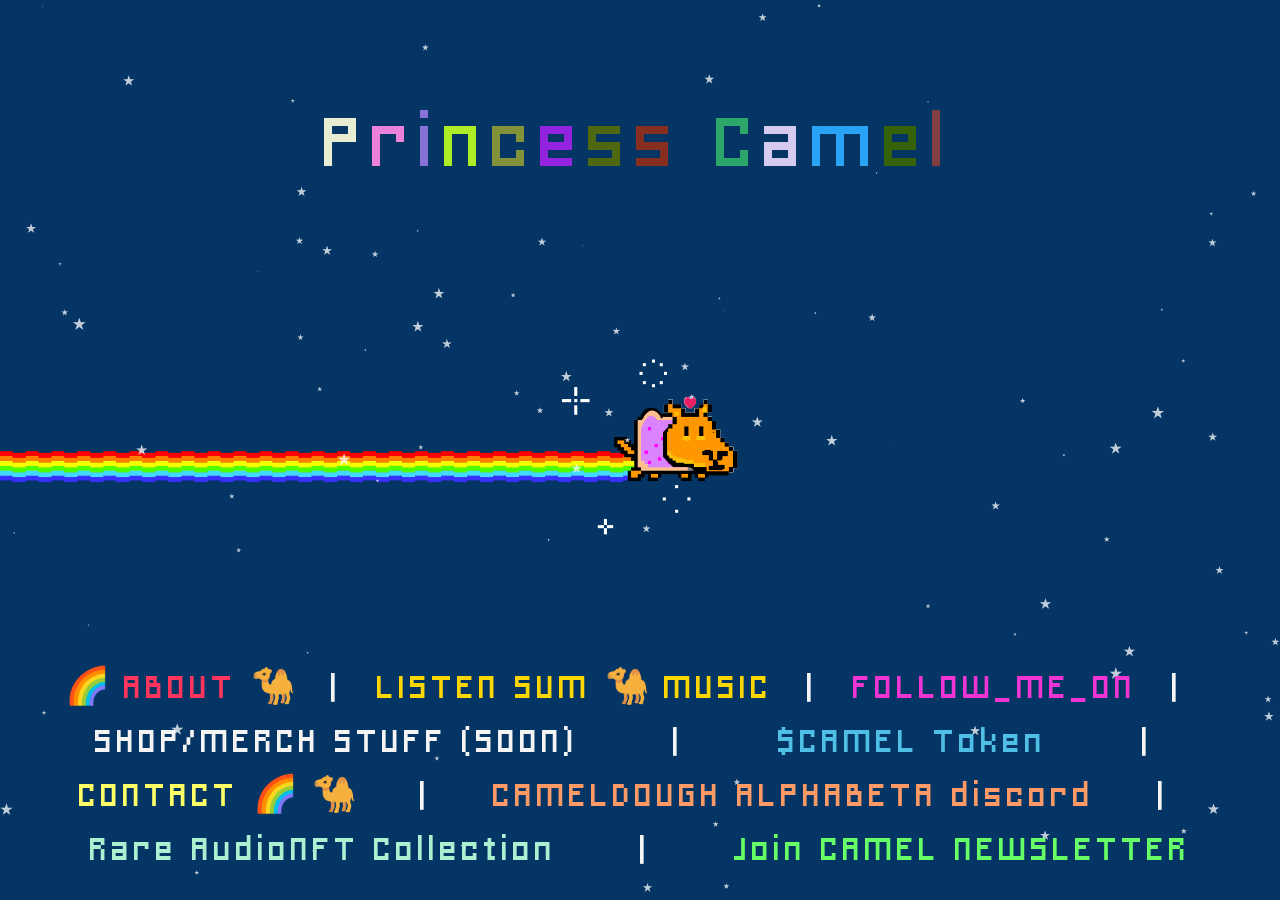
<file: index.html>
<!DOCTYPE html>
<html lang="en">

<head>
    <link rel="shortcut icon" href="favicon.ico"/>
        
    <meta charset="UTF-8">
    <meta name="viewport" content="width=device-width, initial-scale=1.0">
    <meta http-equiv="X-UA-Compatible" content="ie=edge">
    <meta name="description" content="This is a website dedicated to the most awesome animal Princess Camel and her music, multimedia and community works."/>
    <style>
     ____  ____  _____   ________________________    _________    __  ___________ 
    / __ \/ __ \/  _/ | / / ____/ ____/ ___/ ___/   / ____/   |  /  |/  / ____/ / 
   / /_/ / /_/ // //  |/ / /   / __/  \__ \\__ \   / /   / /| | / /|_/ / __/ / /  
  / ____/ _, _// // /|  / /___/ /___ ___/ /__/ /  / /___/ ___ |/ /  / / /___/ /___
 /_/   /_/ |_/___/_/ |_/\____/_____//____/____/   \____/_/  |_/_/  /_/_____/_____/
</style>                                                                            
        
    <link href="nes.min.css" rel="stylesheet" />
    
    <link rel="stylesheet" href="tachyons.min.css"/>
    
    <title>🐪 Princess Camel 🐪</title>
    
    <style>
        /* ---- reset ---- */

        @font-face {
            font-family: 'charriot_deluxeregular';
            src: url('charriotdeluxe-webfont.woff2') format('woff2'),
                 url('charriotdeluxe-webfont.woff') format('woff');
            font-weight: normal;
            font-style: normal;
        
        }

        .charriot {
            font-family: 'charriot_deluxeregular';
        }

        .radical_red {
            color: #FF355E
        }

        .wildwater_melon {
            color: #FD5B78
        }

        .outrageous_orange {
            color: #FF6037
        }

        .atomic_tangerine {
            color: #FF9966
        }

        .neon_carrot {
            color: #FF9933
        }

        .sun_glow {
            color: #FFCC33
        }

        .laser_lemon {
            color: #FFFF66
        }

        .unmellow_yellow {
            color: #FFFF66
        }

        .electric_lime {
            color: #CCFF00
        }

        .screamin_green {
            color: #66FF66
        }

        .magic_mint {
            color: #AAF0D1
        }

        .blizzard_blue {
            color: #50BFE6
        }

        .shocking_Pink {
            color: #FF6EFF
        }

        .razzle_dazzle_rose {
            color: #EE34D2
        }

        .hot_magenta {
            color: #FF00CC
        }

        .purple_pizzazz {
            color: #FF00CC
        }

        body {
            margin: 0;
        }

        canvas {
            display: block;
            vertical-align: bottom;
        }

        /* ---- particles.js container ---- */

        #particles-js {
            z-index: -1;
            position: absolute;
            width: 100%;
            height: 100%;
            background-color: #043564;
            background-image: url("nyancamel2.gif");
            background-repeat: no-repeat;
            background-size: 60%;
            background-position: 0 50%;
        }
    </style>


</head>

<body>
    <!-- particles.js container -->
    <div id="particles-js"></div>
    <script src="konami.js"></script>

    <div class="flex flex-column charriot">
        <div class="flex justify-center items-center h-50">
            <p id="pcameltitle" class="charriot mt5-l mt4 f1 f-5-l tc">Princess Camel</p>
        </div>

        <div class="flex near-white absolute bottom-2 flex-wrap justify-around center w-100 ph4 ph5-l f2-l f3-m">
            <!-- <a class="link magic_mint" href="about.html">PrincessCamel.eth </a> /  -->
            <a class="link radical_red" href="about.html">🌈 ABOUT 🐪</a> 
            <span class="mh4">|</span> 
            <a class="link yellow" href="somelinks.html">LISTEN SUM 🐪 MUSIC</a> 
            <span class="mh4">|</span> 
            <a href="somelinks.html" class="link razzle_dazzle_rose">F0LL0W_ME_0N</a> 
            <span class="mh4">|</span>             
            <a class="screamin_green link">SHOP/MERCH STUFF (SOON)</a> 
            <span class="mh4">|</span>              
            <!-- <a class="screamin_green link">PRESS (SOON)</a> | -->
            <a class="blizzard_blue link" href="https://app.tryroll.com/token/CAMEL">$CAMEL Token</a>
            <span class="mh4">|</span>             
            <a class="link unmellow_yellow" href="mailto:contact@princesscamel.com">CONTACT 🌈 🐪 </a>
            <span class="mh4">|</span>             
            <a class="link atomic_tangerine" href="https://discord.gg/9834Ug5">CAMELDOUGH ALPHABETA discord</a>
            <span class="mh4">|</span>             
            <a class="link magic_mint" href="https://mintbase.io/my-market/0xd43f974bb7f15442556351e2dd4a2e5d8d7592fb">Rare AudioNFT Collection</a>
            <span class="mh4">|</span>             
            <a class="link screamin_green" href="newsletter.html">Join CAMEL NEWSLETTER</a>
        </div>
    </div>

    <!-- particles.js lib - https://github.com/VincentGarreau/particles.js -->
    <script src="particles.min.js"></script>

    <script>

        // particlesJS("particles-js", { "particles": { "number": { "value": 100, "density": { "enable": false, "value_area": 800 } }, "color": { "value": "#ffffff" }, "shape": { "type": "star", "stroke": { "width": 0, "color": "#000000" }, "polygon": { "nb_sides": 5 }, "image": { "src": "http://wiki.lexisnexis.com/academic/images/f/fb/Itunes_podcast_icon_300.jpg", "width": 100, "height": 100 } }, "opacity": { "value": 0.5, "random": false, "anim": { "enable": false, "speed": 1, "opacity_min": 0.1, "sync": false } }, "size": { "value": 4, "random": true, "anim": { "enable": false, "speed": 40, "size_min": 0.1, "sync": false } }, "line_linked": { "enable": false, "distance": 150, "color": "#ffffff", "opacity": 0.4, "width": 1 }, "move": { "enable": true, "speed": 14, "direction": "left", "random": false, "straight": true, "out_mode": "out", "bounce": false, "attract": { "enable": false, "rotateX": 600, "rotateY": 1200 } } }, "interactivity": { "detect_on": "canvas", "events": { "onhover": { "enable": true, "mode": "grab" }, "onclick": { "enable": false, "mode": "push" }, "resize": true }, "modes": { "grab": { "distance": 200, "line_linked": { "opacity": 1 } }, "bubble": { "distance": 400, "size": 40, "duration": 2, "opacity": 8, "speed": 3 }, "repulse": { "distance": 200, "duration": 0.4 }, "push": { "particles_nb": 4 }, "remove": { "particles_nb": 2 } } }, "retina_detect": true });
        particlesJS("particles-js", { "particles": { "number": { "value": 100, "density": { "enable": false, "value_area": 800 } }, "color": { "value": "#ffffff" }, "shape": { "type": "star", "stroke": { "width": 0, "color": "#000000" }, "polygon": { "nb_sides": 5 }, "image": { "src": "http://wiki.lexisnexis.com/academic/images/f/fb/Itunes_podcast_icon_300.jpg", "width": 100, "height": 100 } }, "opacity": { "value": 0.5, "random": false, "anim": { "enable": false, "speed": 1, "opacity_min": 0.1, "sync": false } }, "size": { "value": 4, "random": true, "anim": { "enable": false, "speed": 40, "size_min": 0.1, "sync": false } }, "line_linked": { "enable": false, "distance": 150, "color": "#ffffff", "opacity": 0.4, "width": 1 }, "move": { "enable": true, "speed": 14, "direction": "left", "random": false, "straight": true, "out_mode": "out", "bounce": false, "attract": { "enable": false, "rotateX": 600, "rotateY": 1200 } } }, "interactivity": { "detect_on": "canvas", "events": { "onhover": { "enable": true, "mode": "grab" }, "onclick": { "enable": true, "mode": "repulse" }, "resize": true }, "modes": { "grab": { "distance": 200, "line_linked": { "opacity": 1 } }, "bubble": { "distance": 400, "size": 40, "duration": 2, "opacity": 8, "speed": 3 }, "repulse": { "distance": 200, "duration": 0.4 }, "push": { "particles_nb": 4 }, "remove": { "particles_nb": 2 } } }, "retina_detect": true });

        const colorArray = ["#f8f8f2", "#a8a8a2", "#ae81ff", "#a6e22e", "#f92672", "#66d9ef", "#f8f8f2", "#e6db74", "#75715e"];
        const randomcolor = () => '#' + (Math.random() * 0xFFFFFF << 0).toString(16);

        function AnimateTitle() {
            // console.log("working")
            let title = document.getElementById("pcameltitle");
            let text = title.innerText;
            // console.log(text)
            let newText = "";

            for (char = 0; char < text.length; char++) {
                let letter = text[char];
                newText += letter.fontcolor(randomcolor());
            }
            return title.innerHTML = newText;
        }


        setInterval(AnimateTitle, 400);



    </script>
    <!-- stats.js lib -->
</body>

</html>
</file>
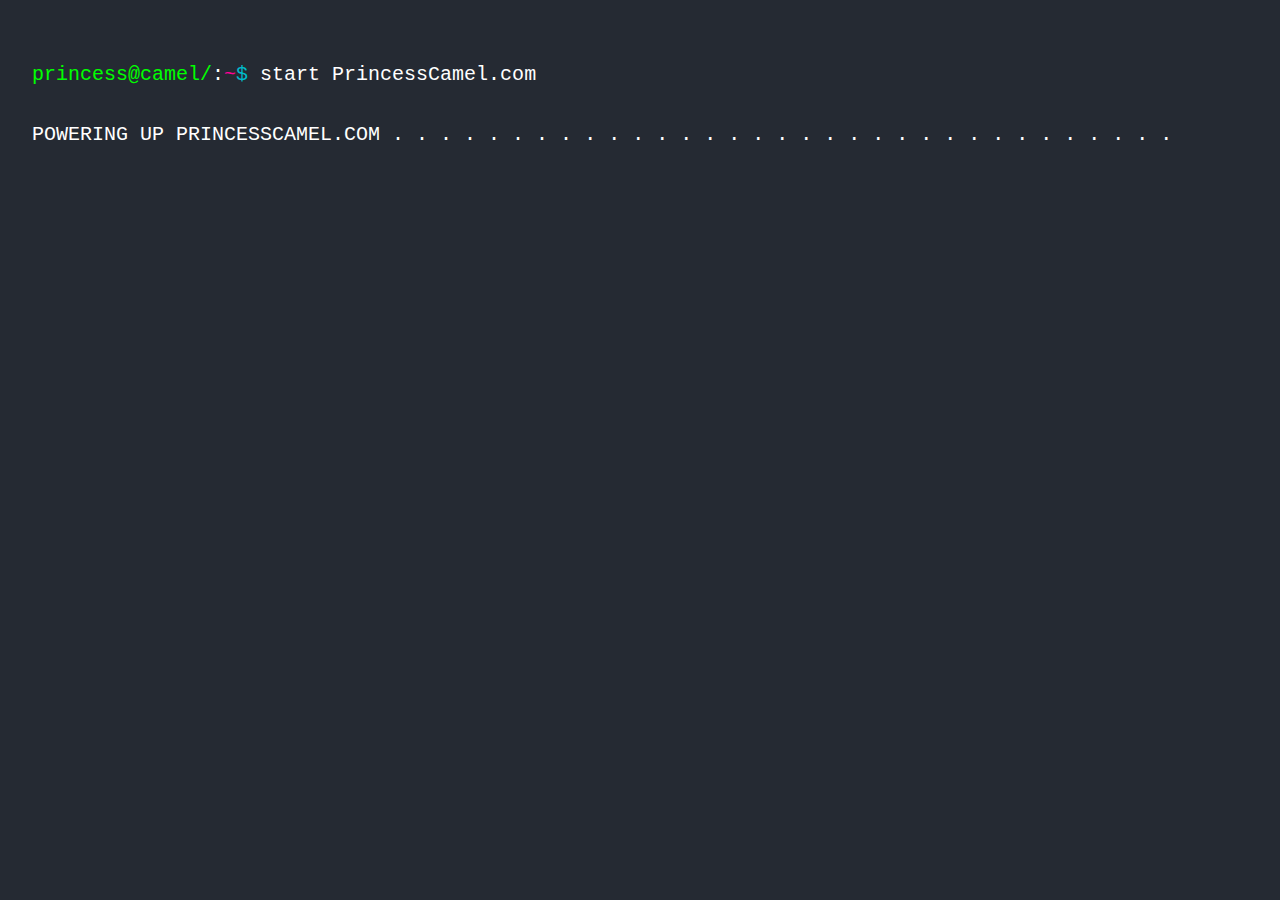
<file: about.html>
<html> 
  <head> 
    <link rel="shortcut icon" href="favicon.ico"/>
    <title>🐪 Princess Camel 🐪</title> 
    <link href="https://fonts.googleapis.com/css?family=Press+Start+2P" rel="stylesheet">
    <link href="https://fonts.googleapis.com/css?family=Fira+Mono">
    <link href="nes.min.css" rel="stylesheet" />
    <link rel="stylesheet" href="tachyons.min.css"/>

    <script id="mcjs">!function(c,h,i,m,p){m=c.createElement(h),p=c.getElementsByTagName(h)[0],m.async=1,m.src=i,p.parentNode.insertBefore(m,p)}(document,"script","https://chimpstatic.com/mcjs-connected/js/users/8c4fbe07cbfa054f7a630a50c/08f3b144618567320d00945d3.js");</script>

    <script type="text/javascript" src="jquery.min.js"></script> 
    <link rel="stylesheet" type="text/css" href="about.css">
  </head> 
  <body> 
    <script type="text/javascript" src="about.js"> 
    </script> 
    <div id="console"></div> 
    
   
  </body> 
</html>
</file>
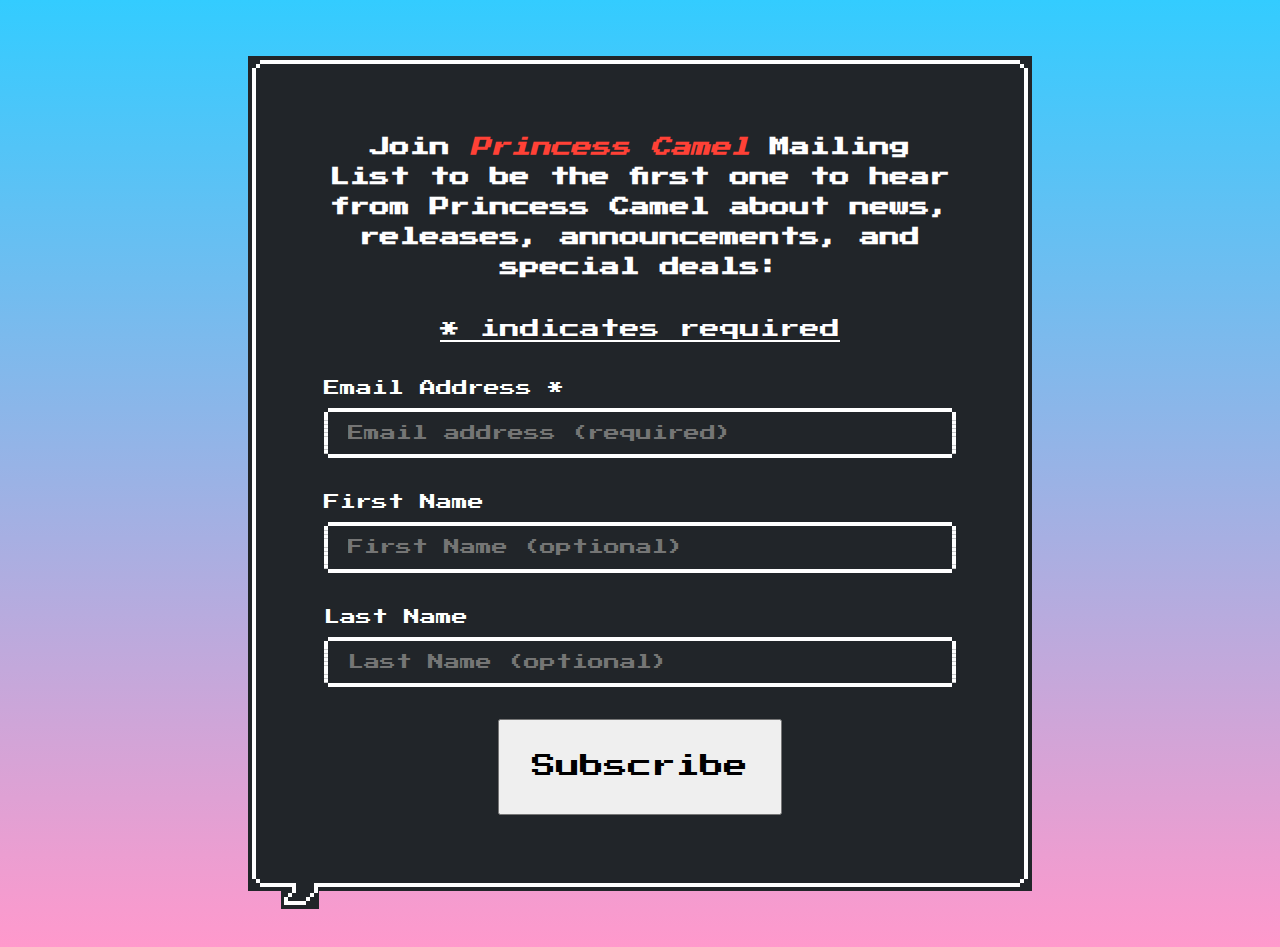
<file: newsletter.html>
<html> 
    <head> 
    <link rel="shortcut icon" href="favicon.ico"/>
      <title>Princess Camel</title> 
      <link href="https://fonts.googleapis.com/css?family=Press+Start+2P" rel="stylesheet">
      <link href="nes.min.css" rel="stylesheet" />
      <link rel="stylesheet" href="tachyons.min.css"/>
  
      <script id="mcjs">!function(c,h,i,m,p){m=c.createElement(h),p=c.getElementsByTagName(h)[0],m.async=1,m.src=i,p.parentNode.insertBefore(m,p)}(document,"script","https://chimpstatic.com/mcjs-connected/js/users/8c4fbe07cbfa054f7a630a50c/08f3b144618567320d00945d3.js");</script>
  
      <link rel="stylesheet" type="text/css" href="newsletter.css">
    </head> 
    <body> 
        <script>
        setInterval(
        function () {
          var patterns = ["to bottom","to left","to right","to top","to top left","to top right","to bottom left","to bottom right"];
          var randomPattern = Math.floor(Math.random()*patterns.length)
          var randomColor1 = Math.floor(Math.random()*16777215).toString(16);
          var randomColor2 = Math.floor(Math.random()*16777215).toString(16);
          document.body.style.background = "linear-gradient("+patterns[randomPattern]+", #"+randomColor1+" 0%, #"+randomColor2+" 100%)";
        },5000);
        </script>
     
        <div class="flex justify-center">
            <div id="mc_embed_signup" class="mv5 pa5 nes-balloon is-dark from-left nes-font w-60-l w-100 center">
                <form action="https://protonmail.us17.list-manage.com/subscribe/post?u=8c4fbe07cbfa054f7a630a50c&amp;id=b833e68e74" method="post" id="mc-embedded-subscribe-form" name="mc-embedded-subscribe-form" class="validate" target="_blank" novalidate>
                <div id="mc_embed_signup_scroll">
                <h2 class="f4 tc">Join <span class="red i">Princess Camel</span> Mailing List to be the first one to hear from Princess Camel about news, releases, announcements, and special deals:</h2>
                <div class="indicates-required tc mv4 f4-l f5 underline"><span class="asterisk">*</span> indicates required</div>
                <div class="mc-field-group mv4">
                <label for="mce-EMAIL">Email Address  <span class="asterisk">*</span>
                </label>
                <input type="email" value="" name="EMAIL" class="nes-input is-dark" placeholder="Email address (required)" id="mce-EMAIL">
                </div>
                <div class="mc-field-group mv4">
                <label for="mce-FNAME">First Name </label>
                <input type="text" value="" name="FNAME" class="nes-input is-dark" placeholder="First Name (optional)" id="mce-FNAME">
                </div>
                <div class="mc-field-group mv4">
                <label for="mce-LNAME">Last Name </label>
                <input type="text" value="" name="LNAME" class="nes-input is-dark" placeholder="Last Name (optional)" id="mce-LNAME">
                </div>
                <div id="mce-responses" class="clear">
                <div class="response" id="mce-error-response" style="display:none"></div>
                <div class="response" id="mce-success-response" style="display:none"></div>
                </div>    <!-- real people should not fill this in and expect good things - do not remove this or risk form bot signups-->
                <div style="position: absolute; left: -5000px;" aria-hidden="true"><input type="text" name="b_8c4fbe07cbfa054f7a630a50c_b833e68e74" tabindex="-1" value=""></div>
                <div class="clear tc"><input type="submit" value="Subscribe" name="subscribe" id="mc-embedded-subscribe" class="button pa4 f3"></div>
                </div>
                </form>
            </div>
        </div>
     
    </body> 
  </html>
</file>
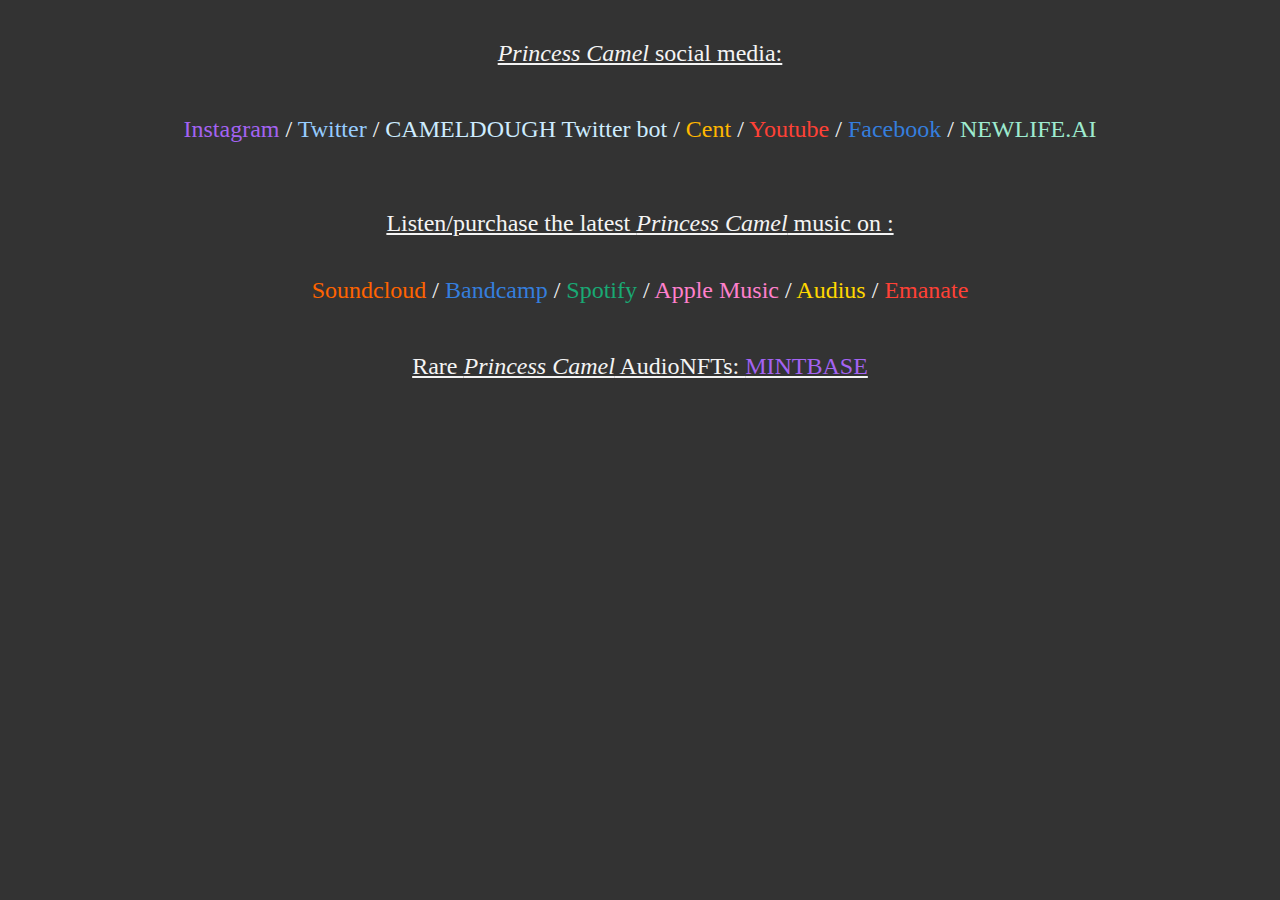
<file: somelinks.html>
<!DOCTYPE html>
<html lang="en">
<head>
    <link rel="shortcut icon" href="favicon.ico"/>
    <meta charset="UTF-8">
    <meta name="viewport" content="width=device-width, initial-scale=1.0">
    <meta http-equiv="X-UA-Compatible" content="ie=edge">
    <link rel="stylesheet" href="tachyons.min.css"/>    
    <title>🐪 Princess Camel 🐪</title>
    <style>
    @font-face {
            font-family: 'Charriot Deluxe';
            font-style: normal;
            font-weight: normal;
            src: local('Charriot Deluxe'),
            url('./fonts/CharriotDeluxe.woff') format('woff'),
            url('./fonts/CharriotDeluxe.ttf') format('truetype');
        }

        .charriot {
            font-family: 'CharriotDeluxe';
        }
    </style>
</head>
<body class="pa3 charriot bg-black-80 flex flex-column justify-center">
        <p id="socialmedia" class="underline f3-l f4 near-white tc"> <span class="i">Princess Camel</span> social media:</p>
        <p class="f3-l f4 near-white tc"><a class="link light-purple" href="https://instagram.com/princesscamel.music">Instagram</a> / <a class="link light-blue" href="https://twitter.com/berkozdemir">Twitter</a> / <a class="link lightest-blue" href="https://twitter.com/cameldough">CAMELDOUGH Twitter bot</a> / <a class="link gold" href="https://cent.co/princesscamel">Cent</a> / <a class="link red" href="">Youtube</a> / <a class="link blue" href="https://www.facebook.com/cameldoughrecords/">Facebook</a> / <a class="link light-green" href="https://install.newlife.ai/raEIJKf1T8">NEWLIFE.AI</a></p>  <!-- sjkfhskjfsdfsdfsdf --><br>
        <p id="music" class="underline f3-l f4 tc near-white"> Listen/purchase the latest <span class="i">Princess Camel</span> music on :</p>
        <p class="f3-l f4 near-white tc mt3"><a class="link orange" href="https://soundcloud.com/berk-ozdemir">Soundcloud</a> / <a class="link blue" href="https://berkozdemir.bandcamp.com">Bandcamp</a> / <a class="link green" href="https://open.spotify.com/artist/6yf9s1or7JbsJJ3dOJ6tjf?si=QV6uQQGzTJ6qrnYzLRQ12A">Spotify</a> / <a class="link pink" href="https://music.apple.com/us/artist/princess-camel/id1463321967">Apple Music</a> / <a class="link yellow" href="https://audius.co/princesscamel">Audius</a> / <a class="link red" href="https://emanate.live/princesscamel">Emanate</a></p> <!-- sjkfhskjfsdfsdfsdf --> 
        <p id="audionft" class="underline f3-l f4 tc near-white "> Rare <span class="i">Princess Camel</span> AudioNFTs: <a class="link uppercase light-purple" href="https://mintbase.io/my-market/0xd43f974bb7f15442556351e2dd4a2e5d8d7592fb">MINTBASE</a></p>    
</body>
</html>
</file>
<file: about.css>
body {
	background-color: #252a33
}

.landingfont {
	font-family: 'Space Mono', monospace;
}

#console {
	font-family: 'Fira Mono', Consolas, Menlo, Monaco, 'Courier New', Courier, monospace;
	color: #fff;
	width:95%;
	margin-left:auto;
	margin-right:auto;
	margin-top:30px;
	font-size:20px;
}

a {
	font-family: 'Fira Mono', Consolas, Menlo, Monaco, 'Courier New', Courier, monospace;
	color: #0bc;
	text-decoration: none;
}

.c1 {
	color: hsla(205, 80%, 82%, 1);
}

.nes-font {
	font-family: "Press Start 2P"
}

#a {
	color: #0f0;
}

#c {
	color: #0bc;
}

#b {
	color: #ff0096;
}

#k {
    	animation: change 3s;
}

#op{
    	color: #888888
}

@keyframes change {
    	0%  { color:  #0f0; }
    	50% { color:  #0bc; }
		99% { color: #ff0096; }
		150% { color:  #0f0; }
}
</file>
<file: newsletter.css>
body {
    background: linear-gradient(to bottom, #33ccff 0%, #ff99cc 100%);
}
</file>
